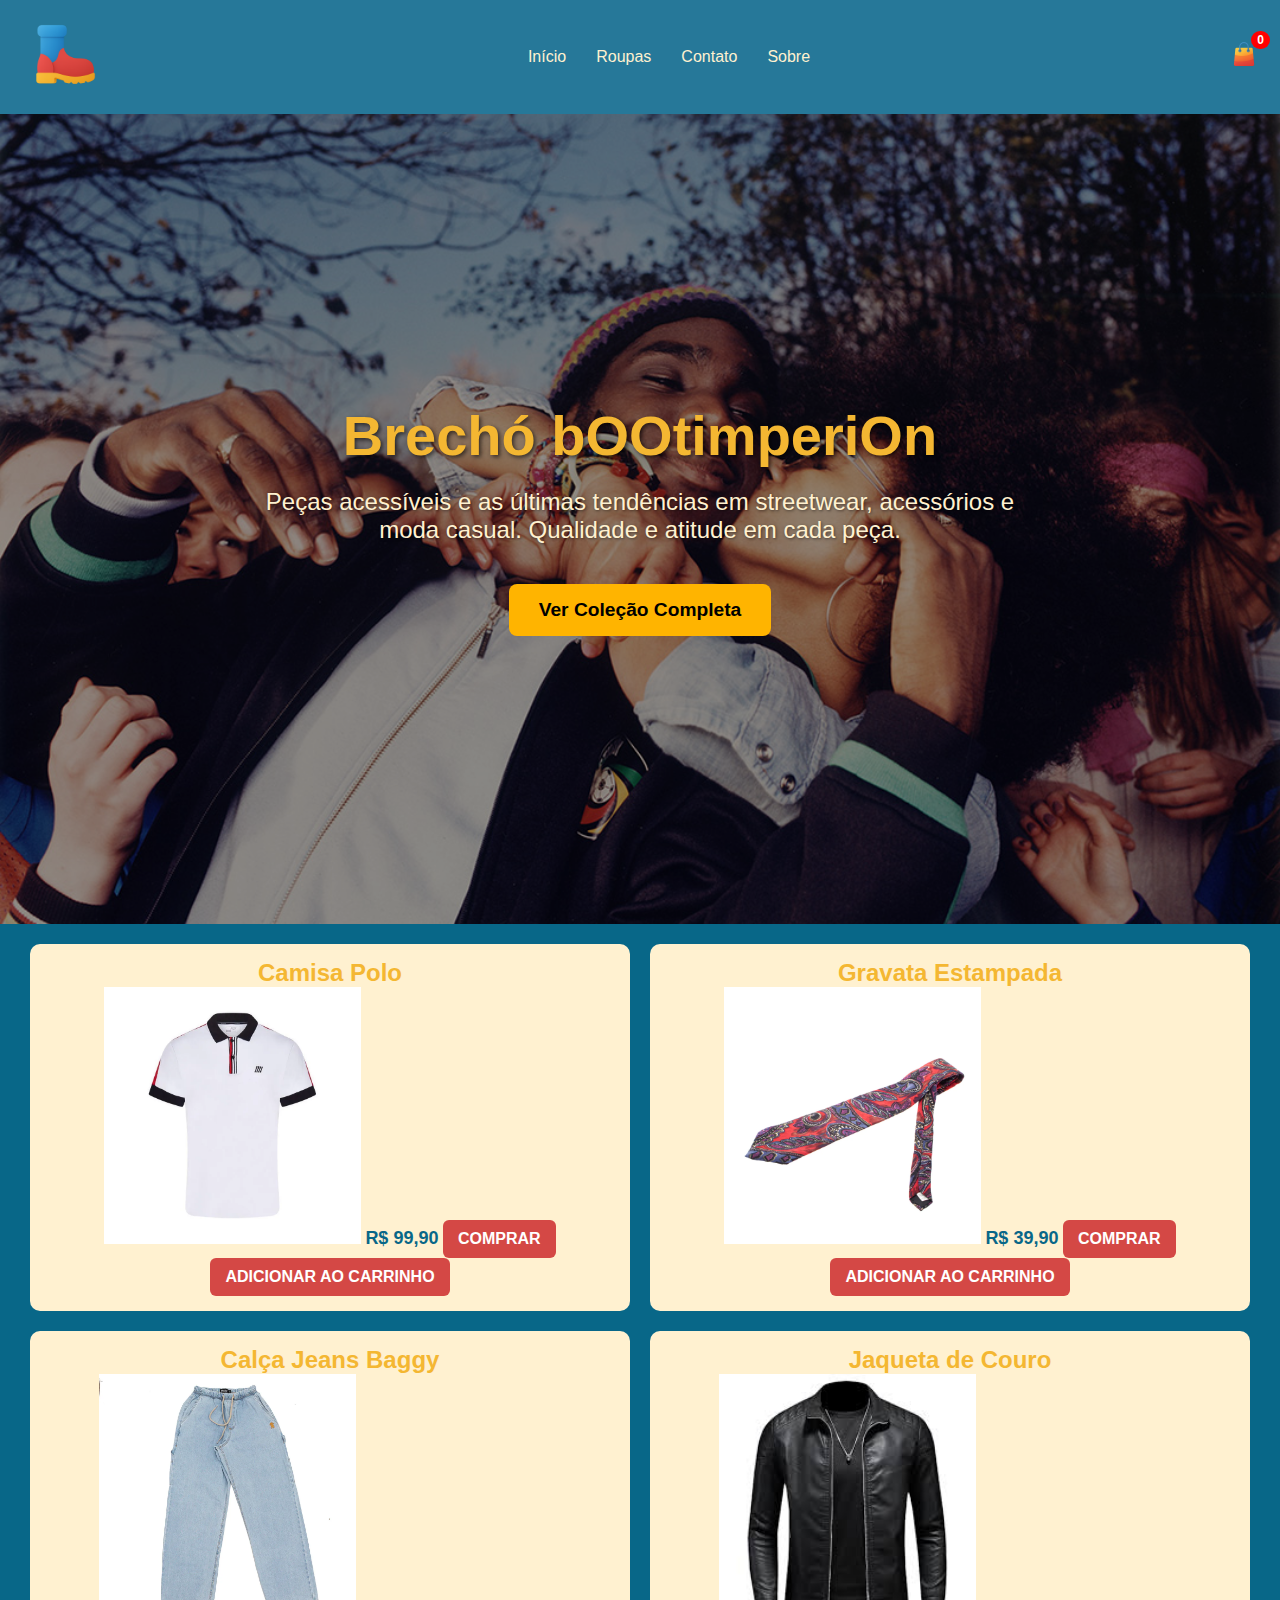
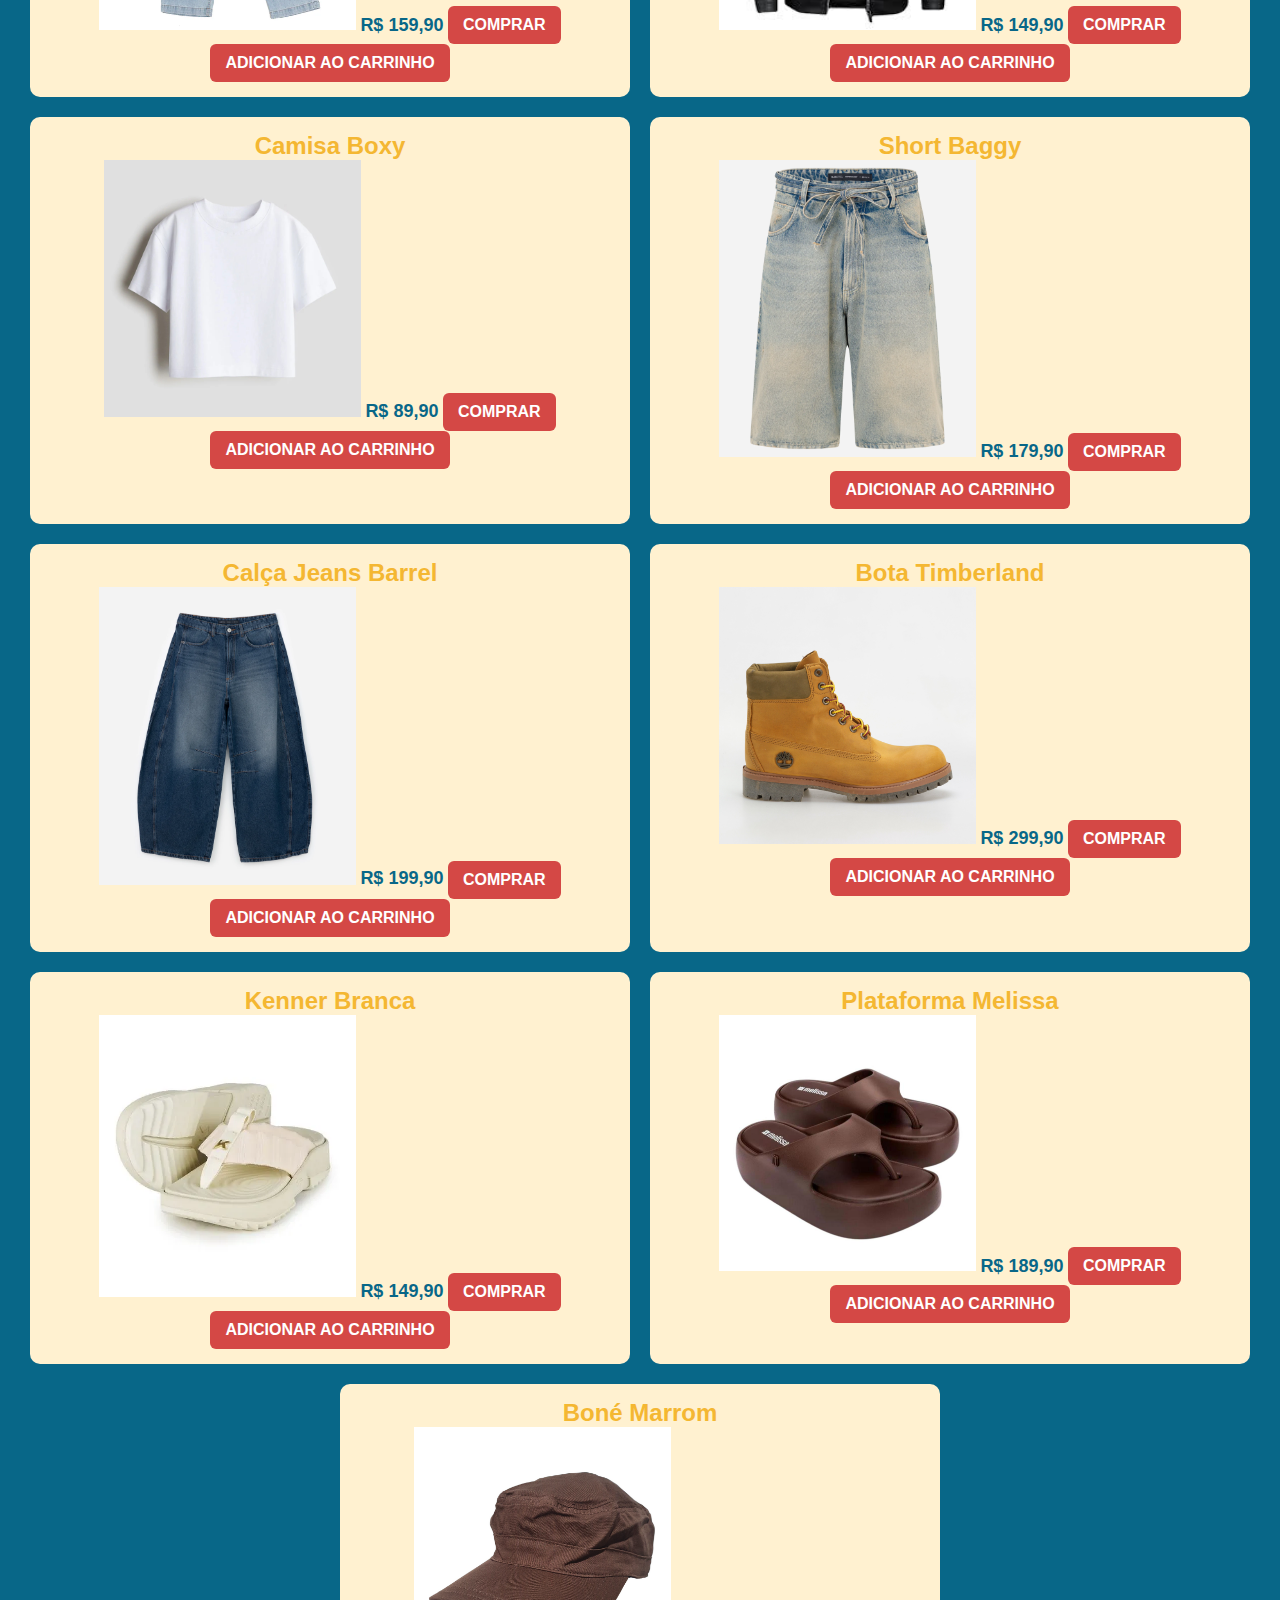
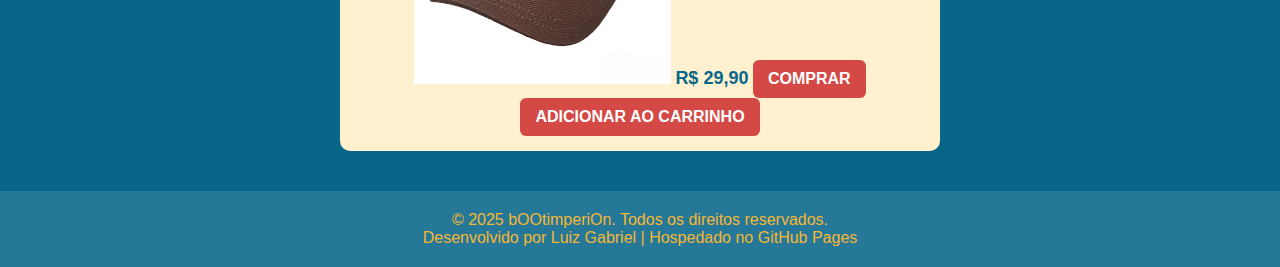
<file: index.html>
<!DOCTYPE html>
<html lang="pt-BR">

<head>
    <meta charset="UTF-8">
    <meta name="viewport" content="width=device-width, initial-scale=1.0">
    <title>bOOtimperiOn</title>
    <meta name="description"
        content="Loja online de roupas e acessórios da bOOtimperiOn. Encontre camisas, jaquetas, calças, sapatos e muito mais. Compre agora!">
    <link rel="stylesheet" href="css/style.css">
    <link rel="icon" type="image/png"
        href="assets/AIDrawing_251121_f60b7ed6-0f71-4394-b025-ef68ecdcd75b_0_MiriCanvas.png">
</head>

<body>
    <header>
        <nav>
            <div class="nav-left">
                <img src="assets/AIDrawing_251121_f60b7ed6-0f71-4394-b025-ef68ecdcd75b_0_MiriCanvas.png"
                    alt="logo bOOtimperiOn" class="logo">
            </div>
            <ul class="nav-menu">
                <li><a href="index.html">Início</a></li>
                <li>
                    <a href="index1.html">Roupas</a>
                </li>
                <li>
                    <a href="index6.html">Contato</a>
                </li>
                <li><a href="index5.html">Sobre</a></li>
            </ul>
            <div class="cart">
                <span class="cart-count">0</span>
                <img src="assets/AIDrawing_251121_237c1aef-eca6-4ce5-878d-f58659c3df0f_0_MiriCanvas.png" alt="Sacola"
                    class="cart-icon">
            </div>
        </nav>
    </header>
    <main>
        <section class="hero">
            <div class="hero-content">
                <h1>Brechó bOOtimperiOn</h1>
                <p>Peças acessíveis e as últimas tendências em streetwear, acessórios e moda casual. Qualidade e atitude em cada
                peça.</p>
                <a href="index1.html" class="btn-cta">Ver Coleção Completa</a>
            </div>
        </section>
        <section class="products">
            <div class="card">
                <h2>Camisa Polo</h2>
                <img src="assets/88549_024_60535-024_CAMISA-POLO-CLASSIC-BRANCO-MASCULINO-FIATWEAR-FIAT-60535-1.webp"
                    alt="Camisa Polo">
                <span class="preco">R$ 99,90</span>
                <button class="btn-comprar">COMPRAR</button>
                <button class="btn-carrinho">ADICIONAR AO CARRINHO</button>
            </div>
            <div class="card">
                <h2>Gravata Estampada</h2>
                <img src="assets/71859-Gravata-Oscar-de-La-Renta-Estampada-Vermelho-e-Azul-2.webp"
                    alt="Gravata Estampada">
                <span class="preco">R$ 39,90</span>
                <button class="btn-comprar">COMPRAR</button>
                <button class="btn-carrinho">ADICIONAR AO CARRINHO</button>
            </div>
            <div class="card">
                <h2>Calça Jeans Baggy</h2>
                <img src="assets/calca_grizzly_jeans_baggy_denin_azul_claro_19828_1_0bfcf4184dc6d5e5708f796b868b2f08.webp"
                    alt="Calça Jeans Baggy">
                <span class="preco">R$ 159,90</span>
                <button class="btn-comprar">COMPRAR</button>
                <button class="btn-carrinho">ADICIONAR AO CARRINHO</button>
            </div>
            <div class="card">
                <h2>Jaqueta de Couro</h2>
                <img src="assets/images.jpg" alt="Jaqueta de Couro">
                <span class="preco">R$ 149,90</span>
                <button class="btn-comprar">COMPRAR</button>
                <button class="btn-carrinho">ADICIONAR AO CARRINHO</button>
            </div>
            <div class="card">
                <h2>Camisa Boxy</h2>
                <img src="assets/1273454002-1.jpg" alt="Camisa Boxy">
                <span class="preco">R$ 89,90</span>
                <button class="btn-comprar">COMPRAR</button>
                <button class="btn-carrinho">ADICIONAR AO CARRINHO</button>
            </div>
            <div class="card">
                <h2>Short Baggy</h2>
                <img src="assets/short.webp" alt="Short Baggy">
                <span class="preco">R$ 179,90</span>
                <button class="btn-comprar">COMPRAR</button>
                <button class="btn-carrinho">ADICIONAR AO CARRINHO</button>
            </div>
            <div class="card">
                <h2>Calça Jeans Barrel</h2>
                <img src="assets/barrel.webp" alt="Calça Jeans Barrel">
                <span class="preco">R$ 199,90</span>
                <button class="btn-comprar">COMPRAR</button>
                <button class="btn-carrinho">ADICIONAR AO CARRINHO</button>
            </div>
            <div class="card">
                <h2>Bota Timberland</h2>
                <img src="assets/timberland.jpg" alt="Bota Timberland">
                <span class="preco">R$ 299,90</span>
                <button class="btn-comprar">COMPRAR</button>
                <button class="btn-carrinho">ADICIONAR AO CARRINHO</button>
            </div>
            <div class="card">
                <h2>Kenner Branca</h2>
                <img src="assets/kenner.webp" alt="Kenner Branca">
                <span class="preco">R$ 149,90</span>
                <button class="btn-comprar">COMPRAR</button>
                <button class="btn-carrinho">ADICIONAR AO CARRINHO</button>
            </div>
            <div class="card">
                <h2>Plataforma Melissa</h2>
                <img src="assets/melissa.jpg" alt="Plataforma Melissa">
                <span class="preco">R$ 189,90</span>
                <button class="btn-comprar">COMPRAR</button>
                <button class="btn-carrinho">ADICIONAR AO CARRINHO</button>
            </div>
            <div class="card">
                <h2>Boné Marrom</h2>
                <img src="assets/bone bari.png" alt="Boné Marrom">
                <span class="preco">R$ 29,90</span>
                <button class="btn-comprar">COMPRAR</button>
                <button class="btn-carrinho">ADICIONAR AO CARRINHO</button>
            </div>
        </section>
    </main>
    <footer>
        <p>&copy; 2025 bOOtimperiOn. Todos os direitos reservados.</p>
        <p>Desenvolvido por Luiz Gabriel | Hospedado no GitHub Pages</p>
    </footer>
</body>

</html>
</file>
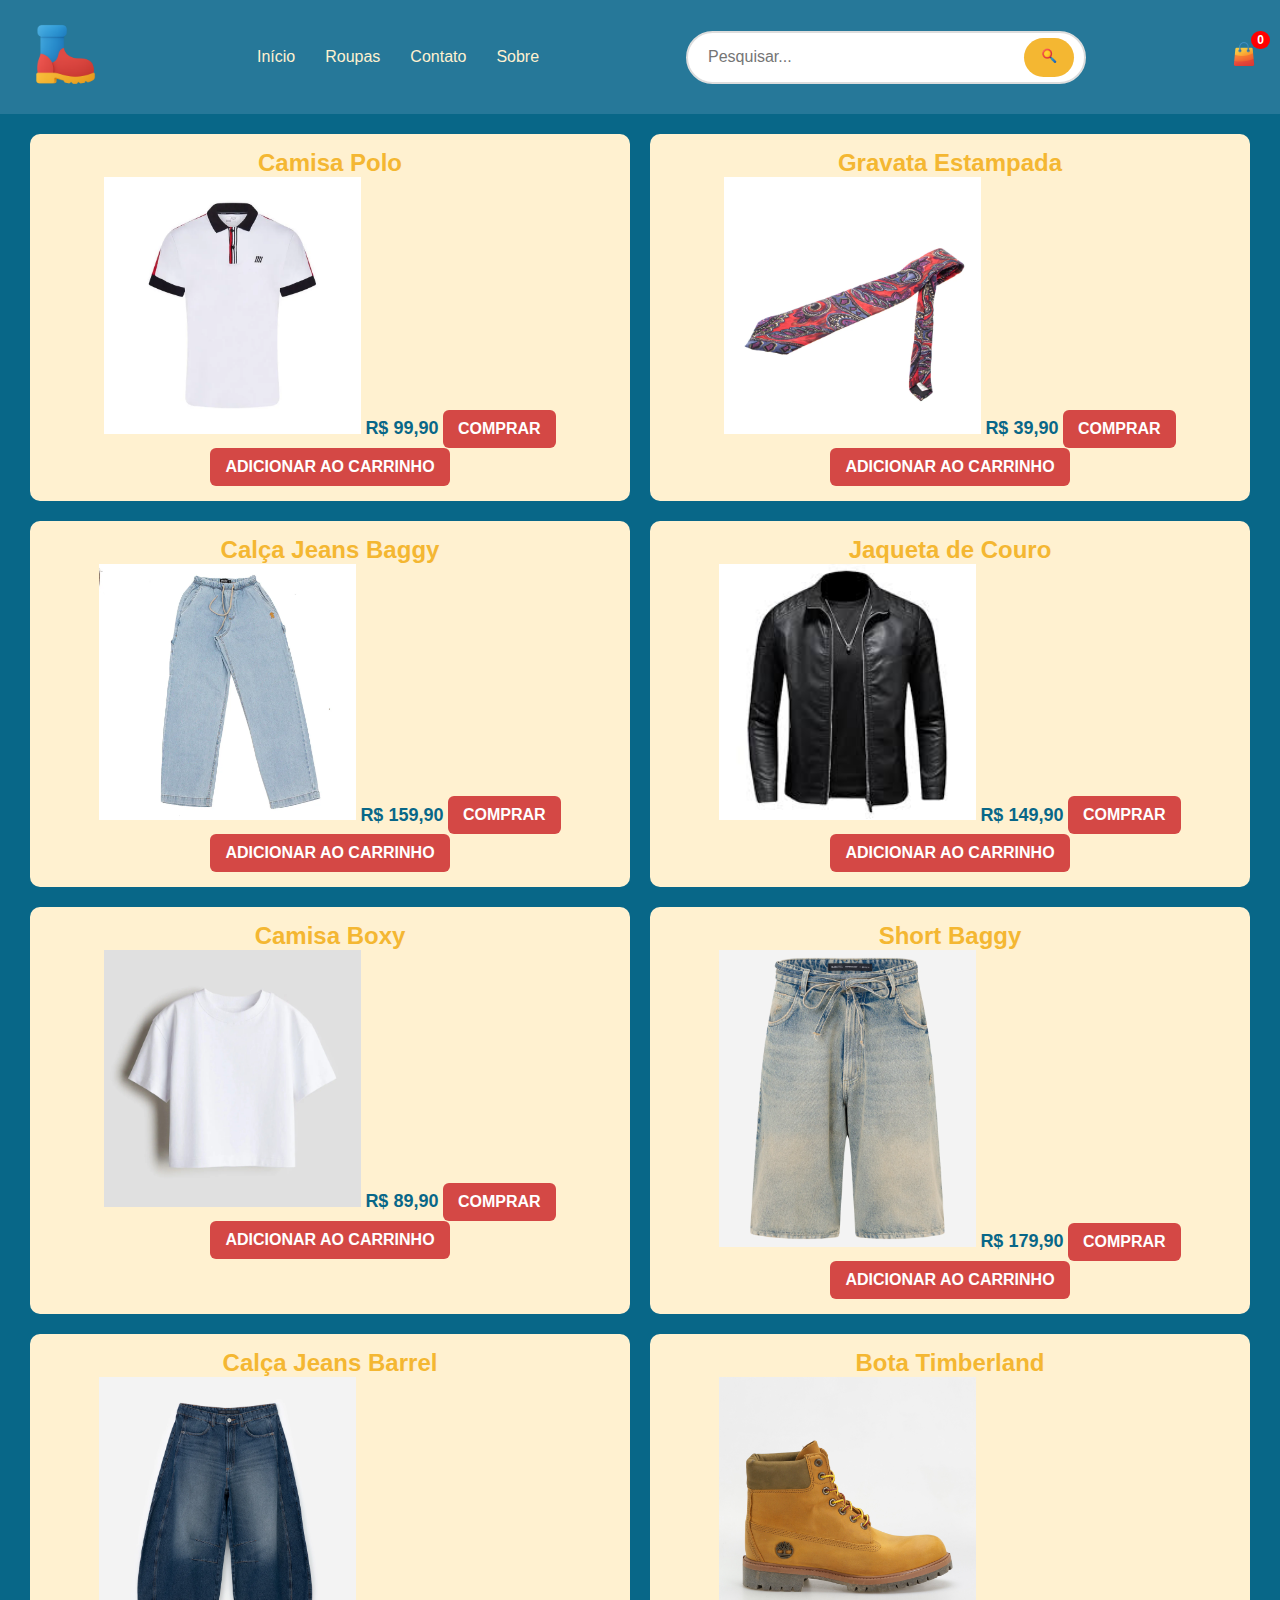
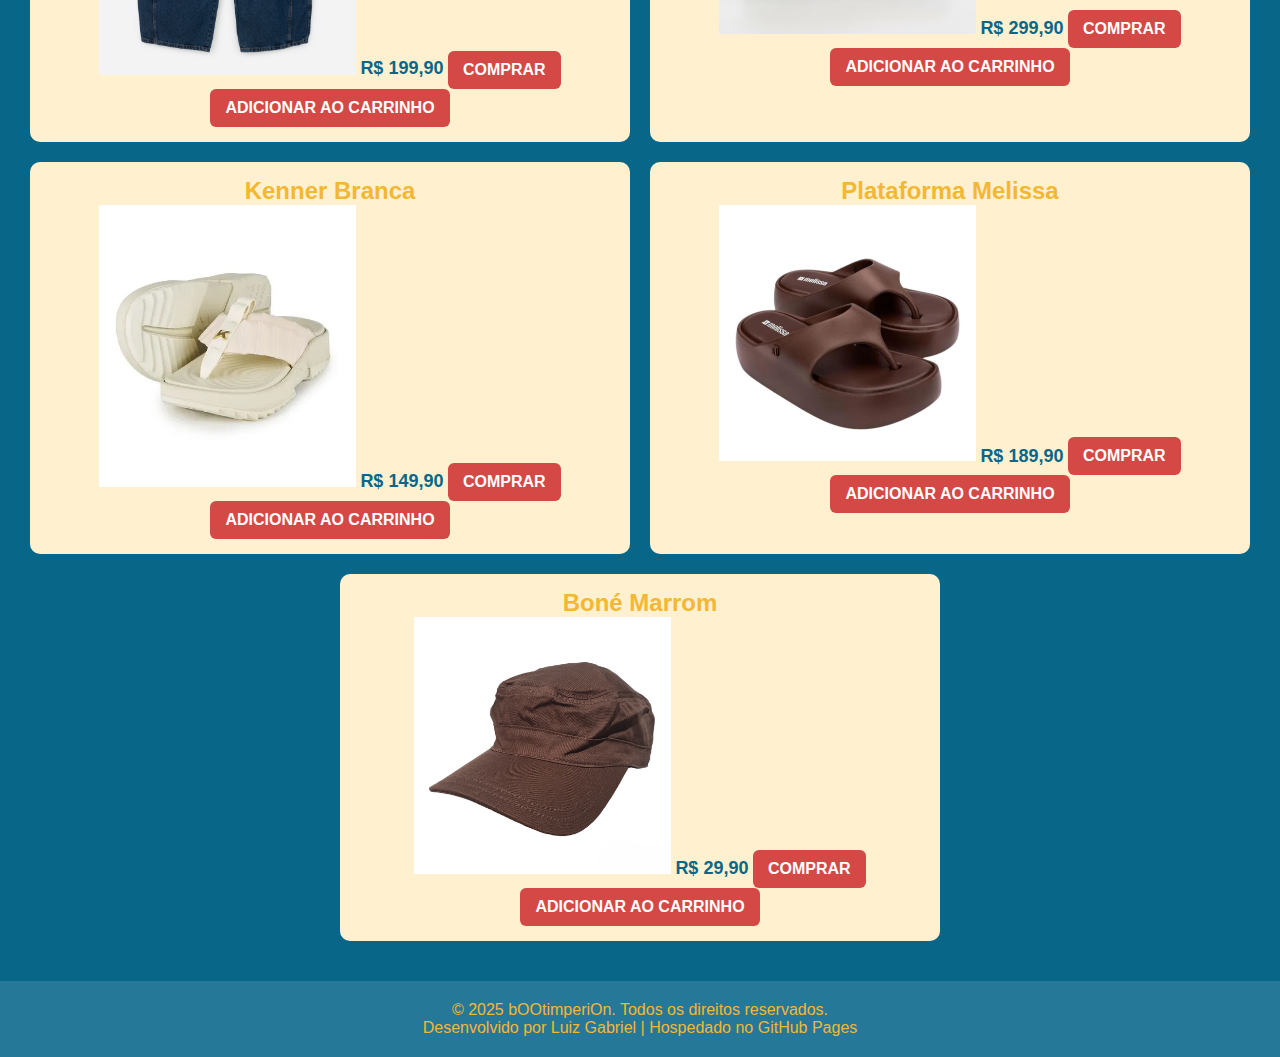
<file: index1.html>
<!DOCTYPE html>
<html lang="pt-BR">

<head>
    <meta charset="UTF-8">
    <meta name="viewport" content="width=device-width, initial-scale=1.0">
    <title>bOOtimperiOn</title>
    <meta name="description" content="Loja online de roupas e acessórios da bOOtimperiOn. Encontre camisas, jaquetas, calças, sapatos e muito mais. Compre agora!">
    <link rel="stylesheet" href="css/style.css">
    <link rel="icon" type="image/png"
        href="assets/AIDrawing_251121_f60b7ed6-0f71-4394-b025-ef68ecdcd75b_0_MiriCanvas.png">
</head>

<body>
    <header>
        <nav>
            <div class="nav-left">
                <img src="assets/AIDrawing_251121_f60b7ed6-0f71-4394-b025-ef68ecdcd75b_0_MiriCanvas.png"
                    alt="logo bOOtimperiOn" class="logo">
            </div>
            <ul class="nav-menu">
                <li><a href="index.html">Início</a></li>
                <li>
                    <a href="index1.html">Roupas</a>
                    <ul>
                        <li><a href="index2.html">Camisas e Jaquetas</a></li>
                        <li><a href="index3.html">Shorts e Calças</a></li>
                        <li><a href="index4.html">Sapatos e Acessórios</a></li>
                        <li><a href="index1.html">Tudo</a></li>
                    </ul>
                </li>
                <li>
                    <a href="index6.html">Contato</a>
                    <ul>
                        <li><a href="index6.html">Entre em Contato</a></li>
                        <li><a href="https://instagram.com/bootimperion" target="_blank">Instagram</a></li>
                        <li><a href="https://facebook.com/bootimperion" target="_blank">Facebook</a></li>
                    </ul>
                </li>
                <li><a href="index5.html">Sobre</a></li>
            </ul>
            <div class="search-container">
                <input type="text" placeholder="Pesquisar..." class="search-input">
                <button class="search-btn">
                    <img src="assets/AIDrawing_251121_cf041906-1c28-477f-b27d-4e563275181c_0_MiriCanvas.png"
                        alt="Buscar">
                </button>
            </div>
            <div class="cart">
                <span class="cart-count">0</span>
                <img src="assets/AIDrawing_251121_237c1aef-eca6-4ce5-878d-f58659c3df0f_0_MiriCanvas.png" alt="Sacola"
                    class="cart-icon">
            </div>
        </nav>
    </header>
    <main>
        <section class="products">
            <div class="card">
                <h2>Camisa Polo</h2>
                <img src="assets/88549_024_60535-024_CAMISA-POLO-CLASSIC-BRANCO-MASCULINO-FIATWEAR-FIAT-60535-1.webp"
                    alt="Camisa Polo">
                <span class="preco">R$ 99,90</span>
                <button class="btn-comprar">COMPRAR</button>
                <button class="btn-carrinho">ADICIONAR AO CARRINHO</button>
            </div>
            <div class="card">
                <h2>Gravata Estampada</h2>
                <img src="assets/71859-Gravata-Oscar-de-La-Renta-Estampada-Vermelho-e-Azul-2.webp"
                    alt="Gravata Estampada">
                <span class="preco">R$ 39,90</span>
                <button class="btn-comprar">COMPRAR</button>
                <button class="btn-carrinho">ADICIONAR AO CARRINHO</button>
            </div>
            <div class="card">
                <h2>Calça Jeans Baggy</h2>
                <img src="assets/calca_grizzly_jeans_baggy_denin_azul_claro_19828_1_0bfcf4184dc6d5e5708f796b868b2f08.webp"
                    alt="Calça Jeans Baggy">
                <span class="preco">R$ 159,90</span>
                <button class="btn-comprar">COMPRAR</button>
                <button class="btn-carrinho">ADICIONAR AO CARRINHO</button>
            </div>
            <div class="card">
                <h2>Jaqueta de Couro</h2>
                <img src="assets/images.jpg" alt="Jaqueta de Couro">
                <span class="preco">R$ 149,90</span>
                <button class="btn-comprar">COMPRAR</button>
                <button class="btn-carrinho">ADICIONAR AO CARRINHO</button>
            </div>
            <div class="card">
                <h2>Camisa Boxy</h2>
                <img src="assets/1273454002-1.jpg" alt="Camisa Boxy">
                <span class="preco">R$ 89,90</span>
                <button class="btn-comprar">COMPRAR</button>
                <button class="btn-carrinho">ADICIONAR AO CARRINHO</button>
            </div>
            <div class="card">
                <h2>Short Baggy</h2>
                <img src="assets/short.webp" alt="Short Baggy">
                <span class="preco">R$ 179,90</span>
                <button class="btn-comprar">COMPRAR</button>
                <button class="btn-carrinho">ADICIONAR AO CARRINHO</button>
            </div>
            <div class="card">
                <h2>Calça Jeans Barrel</h2>
                <img src="assets/barrel.webp" alt="Calça Jeans Barrel">
                <span class="preco">R$ 199,90</span>
                <button class="btn-comprar">COMPRAR</button>
                <button class="btn-carrinho">ADICIONAR AO CARRINHO</button>
            </div>
            <div class="card">
                <h2>Bota Timberland</h2>
                <img src="assets/timberland.jpg" alt="Bota Timberland">
                <span class="preco">R$ 299,90</span>
                <button class="btn-comprar">COMPRAR</button>
                <button class="btn-carrinho">ADICIONAR AO CARRINHO</button>
            </div>
            <div class="card">
                <h2>Kenner Branca</h2>
                <img src="assets/kenner.webp" alt="Kenner Branca">
                <span class="preco">R$ 149,90</span>
                <button class="btn-comprar">COMPRAR</button>
                <button class="btn-carrinho">ADICIONAR AO CARRINHO</button>
            </div>
            <div class="card">
                <h2>Plataforma Melissa</h2>
                <img src="assets/melissa.jpg" alt="Plataforma Melissa">
                <span class="preco">R$ 189,90</span>
                <button class="btn-comprar">COMPRAR</button>
                <button class="btn-carrinho">ADICIONAR AO CARRINHO</button>
            </div>
            <div class="card">
                <h2>Boné Marrom</h2>
                <img src="assets/bone bari.png" alt="Boné Marrom">
                <span class="preco">R$ 29,90</span>
                <button class="btn-comprar">COMPRAR</button>
                <button class="btn-carrinho">ADICIONAR AO CARRINHO</button>
            </div>
        </section>
    </main>
    <footer>
        <p>&copy; 2025 bOOtimperiOn. Todos os direitos reservados.</p>
        <p>Desenvolvido por Luiz Gabriel | Hospedado no GitHub Pages</p>
    </footer>
</body>

</html>
</file>
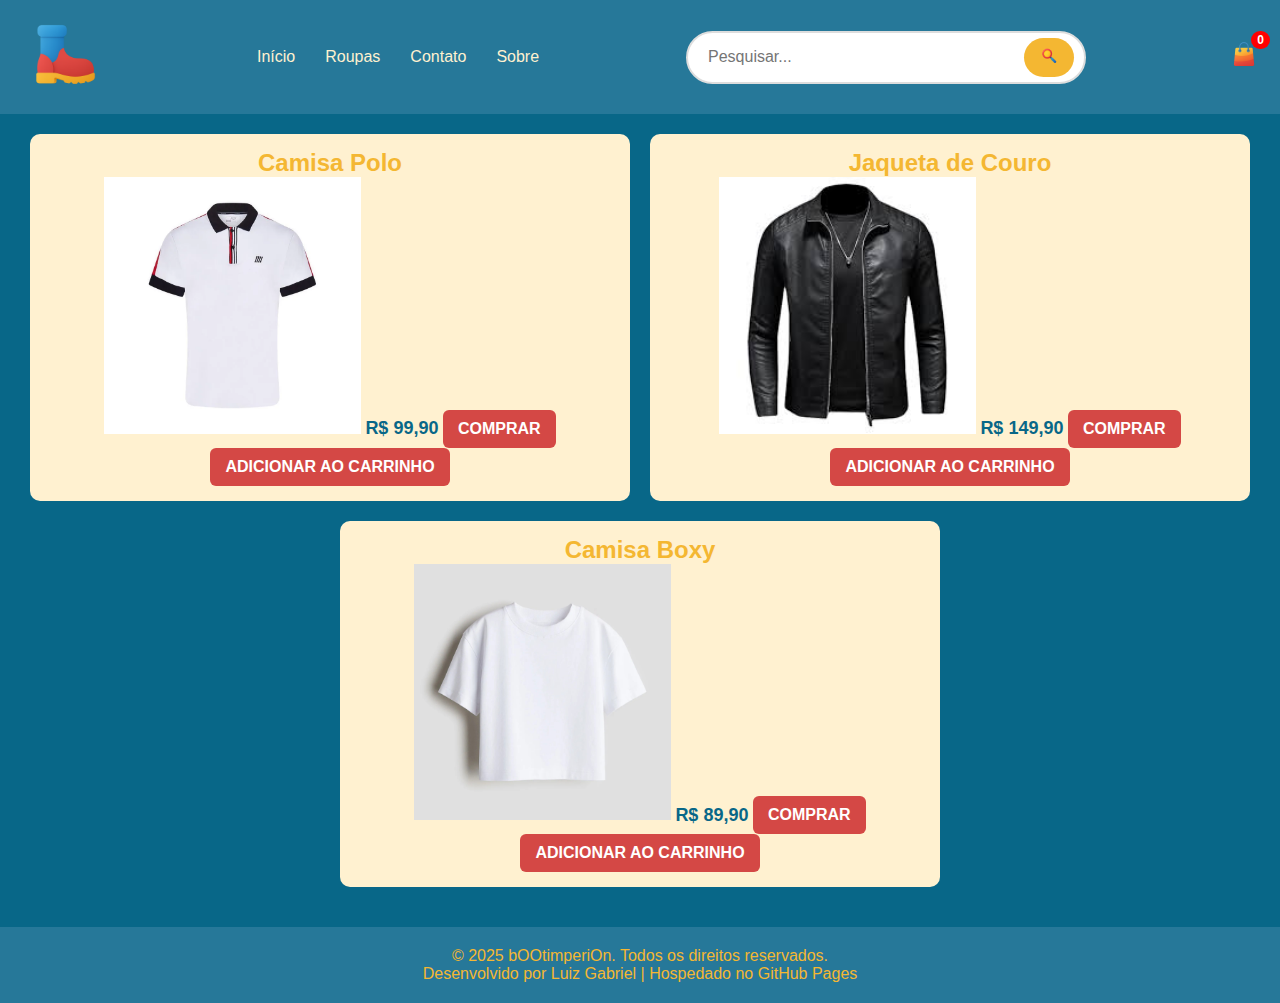
<file: index2.html>
<!DOCTYPE html>
<html lang="pt-BR">

<head>
    <meta charset="UTF-8">
    <meta name="viewport" content="width=device-width, initial-scale=1.0">
    <title>bOOtimperiOn</title>
    <link rel="stylesheet" href="css/style.css">
    <link rel="icon" type="image/png"
        href="assets/AIDrawing_251121_f60b7ed6-0f71-4394-b025-ef68ecdcd75b_0_MiriCanvas.png">
</head>

<body>
    <header>
        <nav>
            <div class="nav-left">
                <img src="assets/AIDrawing_251121_f60b7ed6-0f71-4394-b025-ef68ecdcd75b_0_MiriCanvas.png"
                    alt="logo bOOtimperiOn" class="logo">
            </div>
            <ul class="nav-menu">
                <li><a href="index.html">Início</a></li>
                <li>
                    <a href="index1.html">Roupas</a>
                    <ul>
                        <li><a href="index2.html">Camisas e Jaquetas</a></li>
                        <li><a href="index3.html">Shorts e Calças</a></li>
                        <li><a href="index4.html">Sapatos e Acessórios</a></li>
                        <li><a href="index1.html">Tudo</a></li>
                    </ul>
                </li>
                <li>
                    <a href="index6.html">Contato</a>
                    <ul>
                        <li><a href="index6.html">Entre em Contato</a></li>
                        <li><a href="https://instagram.com/bootimperion" target="_blank">Instagram</a></li>
                        <li><a href="https://facebook.com/bootimperion" target="_blank">Facebook</a></li>
                    </ul>
                </li>
                <li><a href="index5.html">Sobre</a></li>
            </ul>
            <div class="search-container">
                <input type="text" placeholder="Pesquisar..." class="search-input">
                <button class="search-btn">
                    <img src="assets/AIDrawing_251121_cf041906-1c28-477f-b27d-4e563275181c_0_MiriCanvas.png"
                        alt="Buscar">
                </button>
            </div>
            <div class="cart">
                <span class="cart-count">0</span>
                <img src="assets/AIDrawing_251121_237c1aef-eca6-4ce5-878d-f58659c3df0f_0_MiriCanvas.png" alt="Sacola"
                    class="cart-icon">
            </div>
        </nav>
    </header>
    <main>
        <section class="products">
            <div class="card">
                <h2>Camisa Polo</h2>
                <img src="assets/88549_024_60535-024_CAMISA-POLO-CLASSIC-BRANCO-MASCULINO-FIATWEAR-FIAT-60535-1.webp"
                    alt="Camisa Polo">
                <span class="preco">R$ 99,90</span>
                <button class="btn-comprar">COMPRAR</button>
                <button class="btn-carrinho">ADICIONAR AO CARRINHO</button>
            </div>
            <div class="card">
                <h2>Jaqueta de Couro</h2>
                <img src="assets/images.jpg" alt="Jaqueta de Couro">
                <span class="preco">R$ 149,90</span>
                <button class="btn-comprar">COMPRAR</button>
                <button class="btn-carrinho">ADICIONAR AO CARRINHO</button>
            </div>
            <div class="card">
                <h2>Camisa Boxy</h2>
                <img src="assets/1273454002-1.jpg" alt="Camisa Boxy">
                <span class="preco">R$ 89,90</span>
                <button class="btn-comprar">COMPRAR</button>
                <button class="btn-carrinho">ADICIONAR AO CARRINHO</button>
            </div>
        </section>
    </main>
    <footer>
        <p>&copy; 2025 bOOtimperiOn. Todos os direitos reservados.</p>
        <p>Desenvolvido por Luiz Gabriel | Hospedado no GitHub Pages</p>
    </footer>
</body>

</html>
</file>
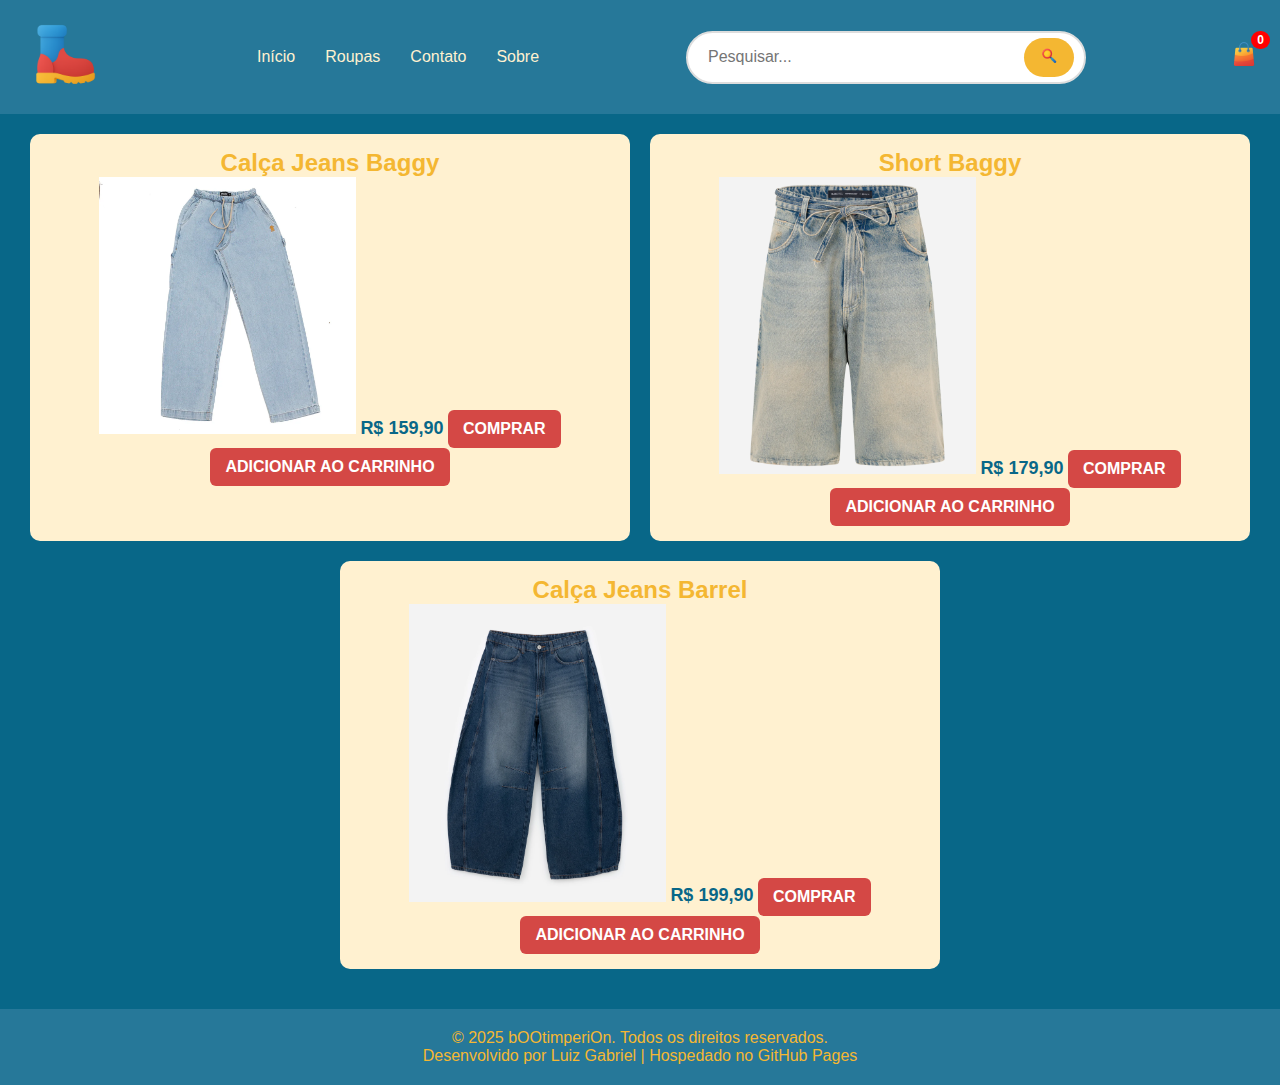
<file: index3.html>
<!DOCTYPE html>
<html lang="pt-BR">

<head>
    <meta charset="UTF-8">
    <meta name="viewport" content="width=device-width, initial-scale=1.0">
    <title>bOOtimperiOn</title>
    <link rel="stylesheet" href="css/style.css">
    <link rel="icon" type="image/png"
        href="assets/AIDrawing_251121_f60b7ed6-0f71-4394-b025-ef68ecdcd75b_0_MiriCanvas.png">
</head>

<body>
    <header>
        <nav>
            <div class="nav-left">
                <img src="assets/AIDrawing_251121_f60b7ed6-0f71-4394-b025-ef68ecdcd75b_0_MiriCanvas.png"
                    alt="logo bOOtimperiOn" class="logo">
            </div>
            <ul class="nav-menu">
                <li><a href="index.html">Início</a></li>
                <li>
                    <a href="index1.html">Roupas</a>
                    <ul>
                        <li><a href="index2.html">Camisas e Jaquetas</a></li>
                        <li><a href="index3.html">Shorts e Calças</a></li>
                        <li><a href="index4.html">Sapatos e Acessórios</a></li>
                        <li><a href="index1.html">Tudo</a></li>
                    </ul>
                </li>
                <li>
                    <a href="index6.html">Contato</a>
                    <ul>
                        <li><a href="index6.html">Entre em Contato</a></li>
                        <li><a href="https://instagram.com/bootimperion" target="_blank">Instagram</a></li>
                        <li><a href="https://facebook.com/bootimperion" target="_blank">Facebook</a></li>
                    </ul>
                </li>
                <li><a href="index5.html">Sobre</a></li>
            </ul>
            <div class="search-container">
                <input type="text" placeholder="Pesquisar..." class="search-input">
                <button class="search-btn">
                    <img src="assets/AIDrawing_251121_cf041906-1c28-477f-b27d-4e563275181c_0_MiriCanvas.png"
                        alt="Buscar">
                </button>
            </div>
            <div class="cart">
                <span class="cart-count">0</span>
                <img src="assets/AIDrawing_251121_237c1aef-eca6-4ce5-878d-f58659c3df0f_0_MiriCanvas.png" alt="Sacola"
                    class="cart-icon">
            </div>
        </nav>
    </header>
    <main>
        <section class="products">
            <div class="card">
                <h2>Calça Jeans Baggy</h2>
                <img src="assets/calca_grizzly_jeans_baggy_denin_azul_claro_19828_1_0bfcf4184dc6d5e5708f796b868b2f08.webp"
                    alt="Calça Jeans Baggy">
                <span class="preco">R$ 159,90</span>
                <button class="btn-comprar">COMPRAR</button>
                <button class="btn-carrinho">ADICIONAR AO CARRINHO</button>
            </div>
            <div class="card">
                <h2>Short Baggy</h2>
                <img src="assets/short.webp" alt="Short Baggy">
                <span class="preco">R$ 179,90</span>
                <button class="btn-comprar">COMPRAR</button>
                <button class="btn-carrinho">ADICIONAR AO CARRINHO</button>
            </div>
            <div class="card">
                <h2>Calça Jeans Barrel</h2>
                <img src="assets/barrel.webp" alt="Calça Jeans Barrel">
                <span class="preco">R$ 199,90</span>
                <button class="btn-comprar">COMPRAR</button>
                <button class="btn-carrinho">ADICIONAR AO CARRINHO</button>
            </div>
        </section>
    </main>
    <footer>
        <p>&copy; 2025 bOOtimperiOn. Todos os direitos reservados.</p>
        <p>Desenvolvido por Luiz Gabriel | Hospedado no GitHub Pages</p>
    </footer>
</body>

</html>
</file>
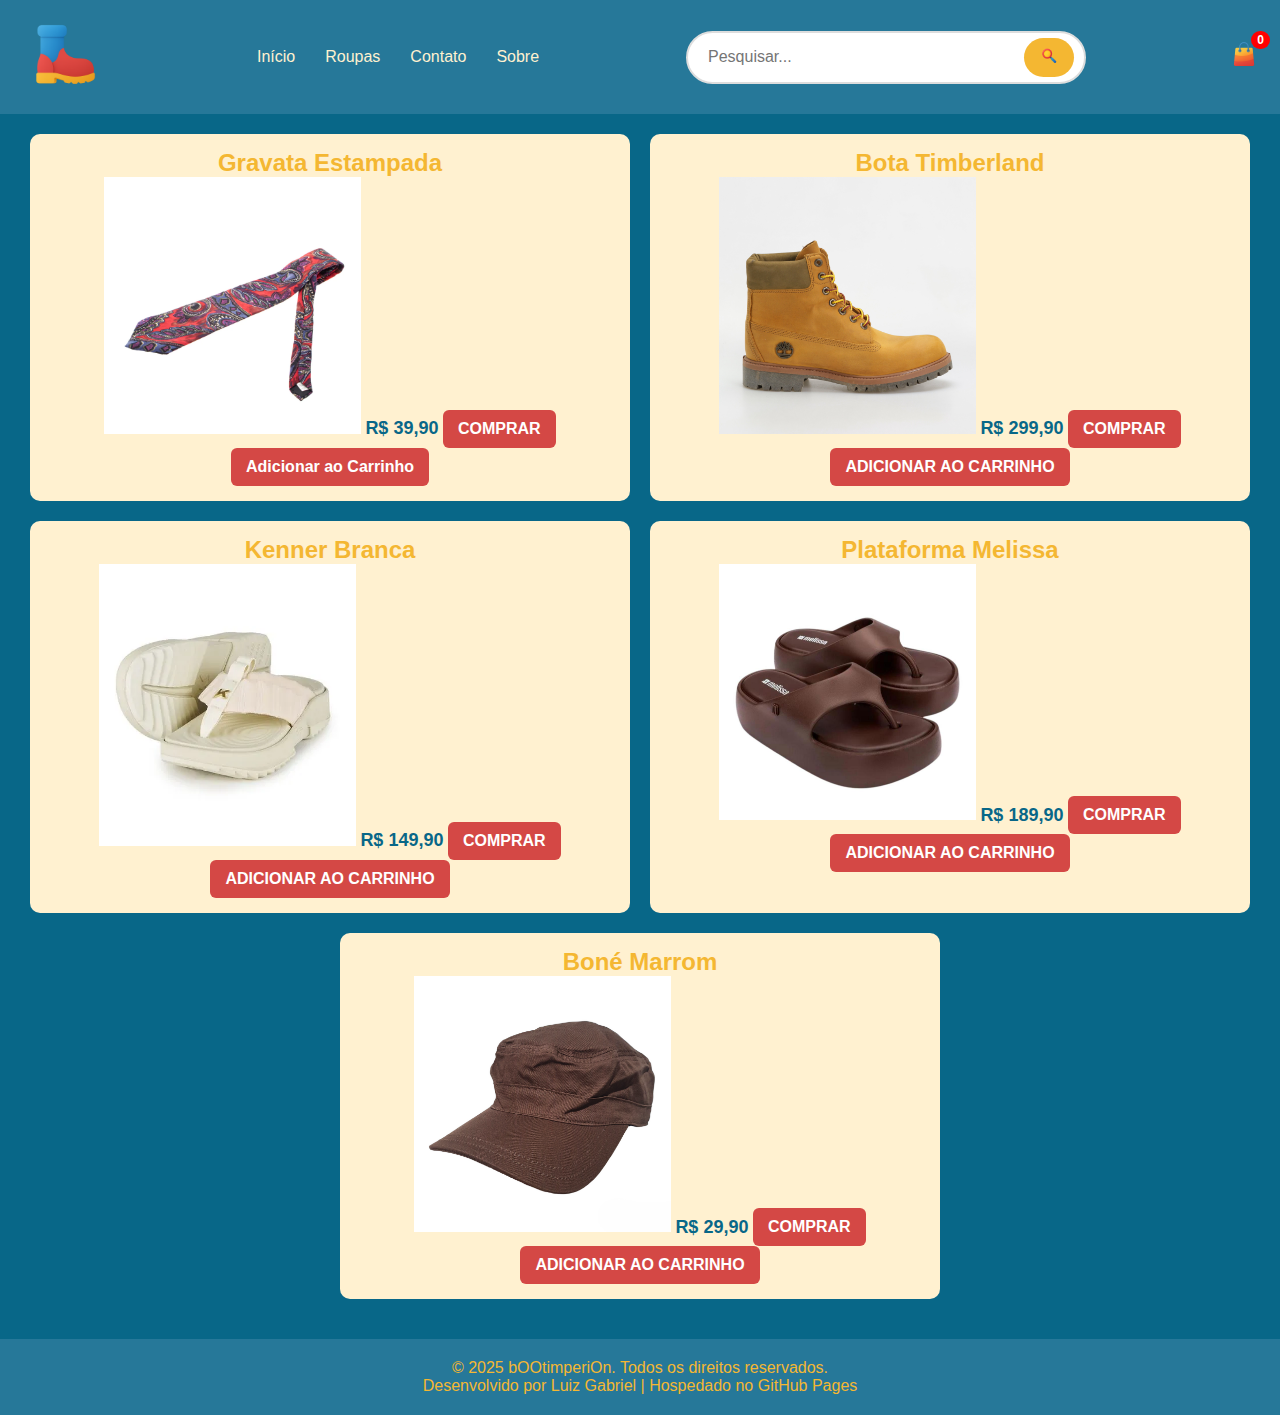
<file: index4.html>
<!DOCTYPE html>
<html lang="pt-BR">

<head>
    <meta charset="UTF-8">
    <meta name="viewport" content="width=device-width, initial-scale=1.0">
    <title>bOOtimperiOn</title>
    <link rel="stylesheet" href="css/style.css">
    <link rel="icon" type="image/png"
        href="assets/AIDrawing_251121_f60b7ed6-0f71-4394-b025-ef68ecdcd75b_0_MiriCanvas.png">
</head>

<body>
    <header>
        <nav>
            <div class="nav-left">
                <img src="assets/AIDrawing_251121_f60b7ed6-0f71-4394-b025-ef68ecdcd75b_0_MiriCanvas.png"
                    alt="logo bOOtimperiOn" class="logo">
            </div>
            <ul class="nav-menu">
                <li><a href="index.html">Início</a></li>
                <li>
                    <a href="index1.html">Roupas</a>
                    <ul>
                        <li><a href="index2.html">Camisas e Jaquetas</a></li>
                        <li><a href="index3.html">Shorts e Calças</a></li>
                        <li><a href="index4.html">Sapatos e Acessórios</a></li>
                        <li><a href="index1.html">Tudo</a></li>
                    </ul>
                </li>
                <li>
                    <a href="index6.html">Contato</a>
                    <ul>
                        <li><a href="index6.html">Entre em Contato</a></li>
                        <li><a href="https://instagram.com/bootimperion" target="_blank">Instagram</a></li>
                        <li><a href="https://facebook.com/bootimperion" target="_blank">Facebook</a></li>
                    </ul>
                </li>
                <li><a href="index5.html">Sobre</a></li>
            </ul>
            <div class="search-container">
                <input type="text" placeholder="Pesquisar..." class="search-input">
                <button class="search-btn">
                    <img src="assets/AIDrawing_251121_cf041906-1c28-477f-b27d-4e563275181c_0_MiriCanvas.png"
                        alt="Buscar">
                </button>
            </div>
            <div class="cart">
                <span class="cart-count">0</span>
                <img src="assets/AIDrawing_251121_237c1aef-eca6-4ce5-878d-f58659c3df0f_0_MiriCanvas.png" alt="Sacola"
                    class="cart-icon">
            </div>
        </nav>
    </header>
    <main>
        <section class="products">
            <div class="card">
                <h2>Gravata Estampada</h2>
                <img src="assets/71859-Gravata-Oscar-de-La-Renta-Estampada-Vermelho-e-Azul-2.webp"
                    alt="Gravata Estampada">
                <span class="preco">R$ 39,90</span>
                <button class="btn-comprar">COMPRAR</button>
                <button class="btn-carrinho">Adicionar ao Carrinho</button>
            </div>
            <div class="card">
                <h2>Bota Timberland</h2>
                <img src="assets/timberland.jpg" alt="Bota Timberland">
                <span class="preco">R$ 299,90</span>
                <button class="btn-comprar">COMPRAR</button>
                <button class="btn-carrinho">ADICIONAR AO CARRINHO</button>
            </div>
            <div class="card">
                <h2>Kenner Branca</h2>
                <img src="assets/kenner.webp" alt="Kenner Branca">
                <span class="preco">R$ 149,90</span>
                <button class="btn-comprar">COMPRAR</button>
                <button class="btn-carrinho">ADICIONAR AO CARRINHO</button>
            </div>
            <div class="card">
                <h2>Plataforma Melissa</h2>
                <img src="assets/melissa.jpg" alt="Plataforma Melissa">
                <span class="preco">R$ 189,90</span>
                <button class="btn-comprar">COMPRAR</button>
                <button class="btn-carrinho">ADICIONAR AO CARRINHO</button>
            </div>
            <div class="card">
                <h2>Boné Marrom</h2>
                <img src="assets/bone bari.png" alt="Boné Marrom">
                <span class="preco">R$ 29,90</span>
                <button class="btn-comprar">COMPRAR</button>
                <button class="btn-carrinho">ADICIONAR AO CARRINHO</button>
            </div>
        </section>
    </main>
    <footer>
        <p>&copy; 2025 bOOtimperiOn. Todos os direitos reservados.</p>
        <p>Desenvolvido por Luiz Gabriel | Hospedado no GitHub Pages</p>
    </footer>
</body>

</html>
</file>
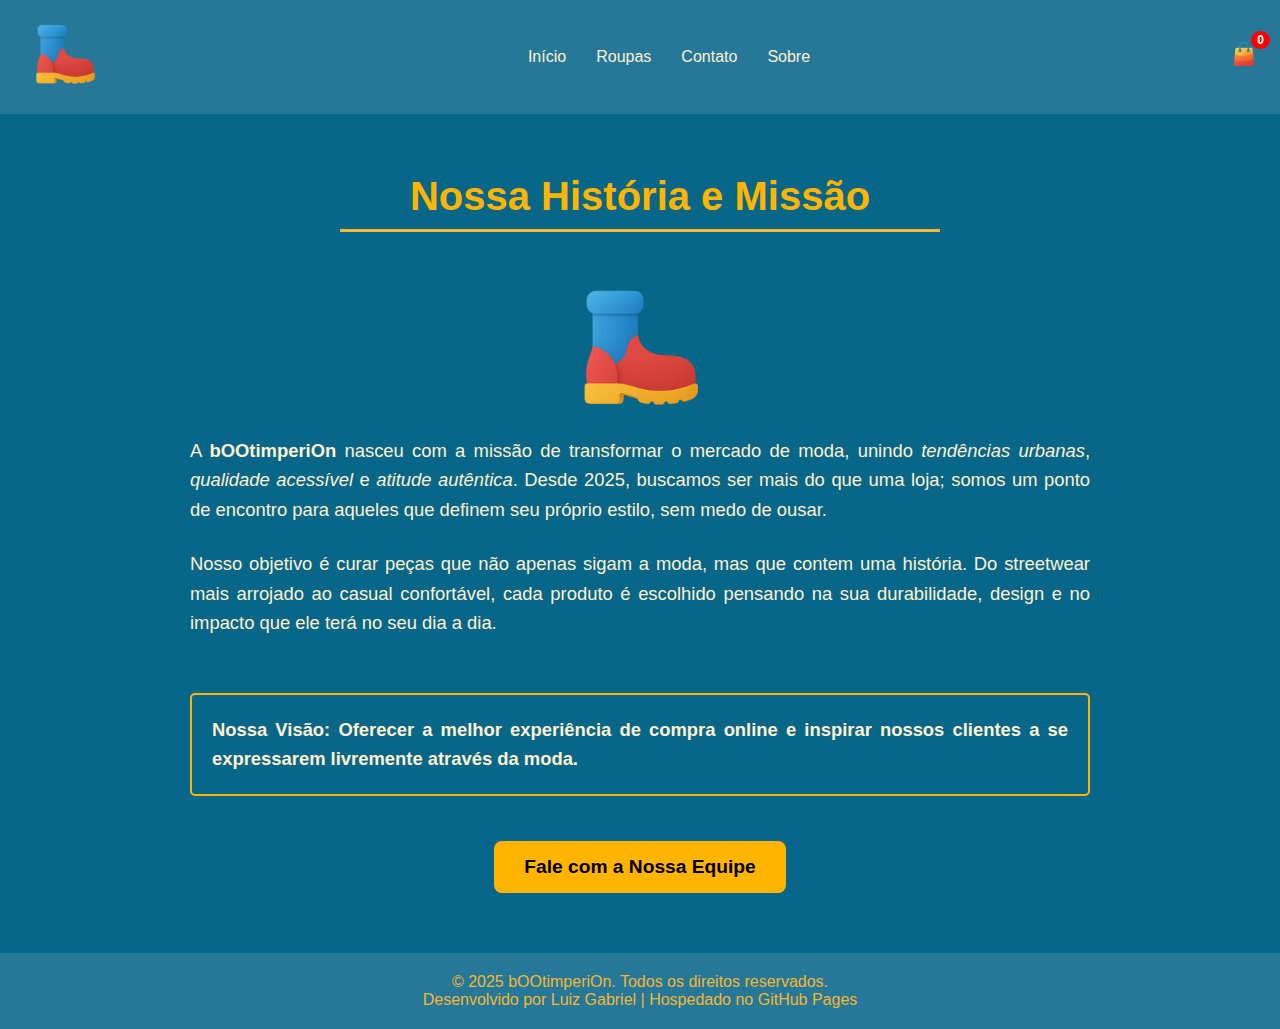
<file: index5.html>
<!DOCTYPE html>
<html lang="pt-BR">

<head>
    <meta charset="UTF-8">
    <meta name="viewport" content="width=device-width, initial-scale=1.0">
    <title>bOOtimperiOn</title>
    <link rel="stylesheet" href="css/style.css">
    <link rel="icon" type="image/png"
        href="assets/AIDrawing_251121_f60b7ed6-0f71-4394-b025-ef68ecdcd75b_0_MiriCanvas.png">
</head>

<body>
    <header>
        <nav>
            <div class="nav-left">
                <img src="assets/AIDrawing_251121_f60b7ed6-0f71-4394-b025-ef68ecdcd75b_0_MiriCanvas.png"
                    alt="logo bOOtimperiOn" class="logo">
            </div>
            <ul class="nav-menu">
                <li><a href="index.html">Início</a></li>
                <li>
                    <a href="index1.html">Roupas</a>
                    <ul>
                        <li><a href="index2.html">Camisas e Jaquetas</a></li>
                        <li><a href="index3.html">Shorts e Calças</a></li>
                        <li><a href="index4.html">Sapatos e Acessórios</a></li>
                        <li><a href="index1.html">Tudo</a></li>
                    </ul>
                </li>
                <li>
                    <a href="index6.html">Contato</a>
                    <ul>
                        <li><a href="index6.html">Entre em Contato</a></li>
                        <li><a href="https://instagram.com/bootimperion" target="_blank">Instagram</a></li>
                        <li><a href="https://facebook.com/bootimperion" target="_blank">Facebook</a></li>
                    </ul>
                </li>
                <li><a href="index5.html">Sobre</a></li>
            </ul>
            <div class="cart">
                <span class="cart-count">0</span>
                <img src="assets/AIDrawing_251121_237c1aef-eca6-4ce5-878d-f58659c3df0f_0_MiriCanvas.png" alt="Sacola"
                    class="cart-icon">
            </div>
        </nav>
    </header>
    <main>
        <section class="about-section">
            <div class="about-content">
                <h2>Nossa História e Missão</h2>

                <img src="assets/AIDrawing_251121_f60b7ed6-0f71-4394-b025-ef68ecdcd75b_0_MiriCanvas.png" alt="bOOtimperiOn" width="15%">

                <p>
                    A <b>bOOtimperiOn</b> nasceu com a missão de transformar o mercado de moda, unindo <em>tendências urbanas</em>, <em>qualidade acessível</em> e <em>atitude autêntica</em>. Desde 2025, buscamos ser mais do que uma loja; somos um ponto de encontro para aqueles que definem seu próprio estilo, sem medo de ousar.
                </p>

                <p>
                    Nosso objetivo é curar peças que não apenas sigam a moda, mas que contem uma história. Do streetwear mais arrojado ao casual confortável, cada produto é escolhido pensando na sua durabilidade, design e no impacto que ele terá no seu dia a dia.
                </p>

                <p class="mission-statement">
                    <b>Nossa Visão:</b> Oferecer a melhor experiência de compra online e inspirar nossos clientes a se expressarem livremente através da moda.
                </p>

                <a href="index6.html" class="btn-cta">Fale com a Nossa Equipe</a>
            </div>
        </section>
        
    </main>
    <footer>
        <p>&copy; 2025 bOOtimperiOn. Todos os direitos reservados.</p>
        <p>Desenvolvido por Luiz Gabriel | Hospedado no GitHub Pages</p>
    </footer>
</body>
</file>
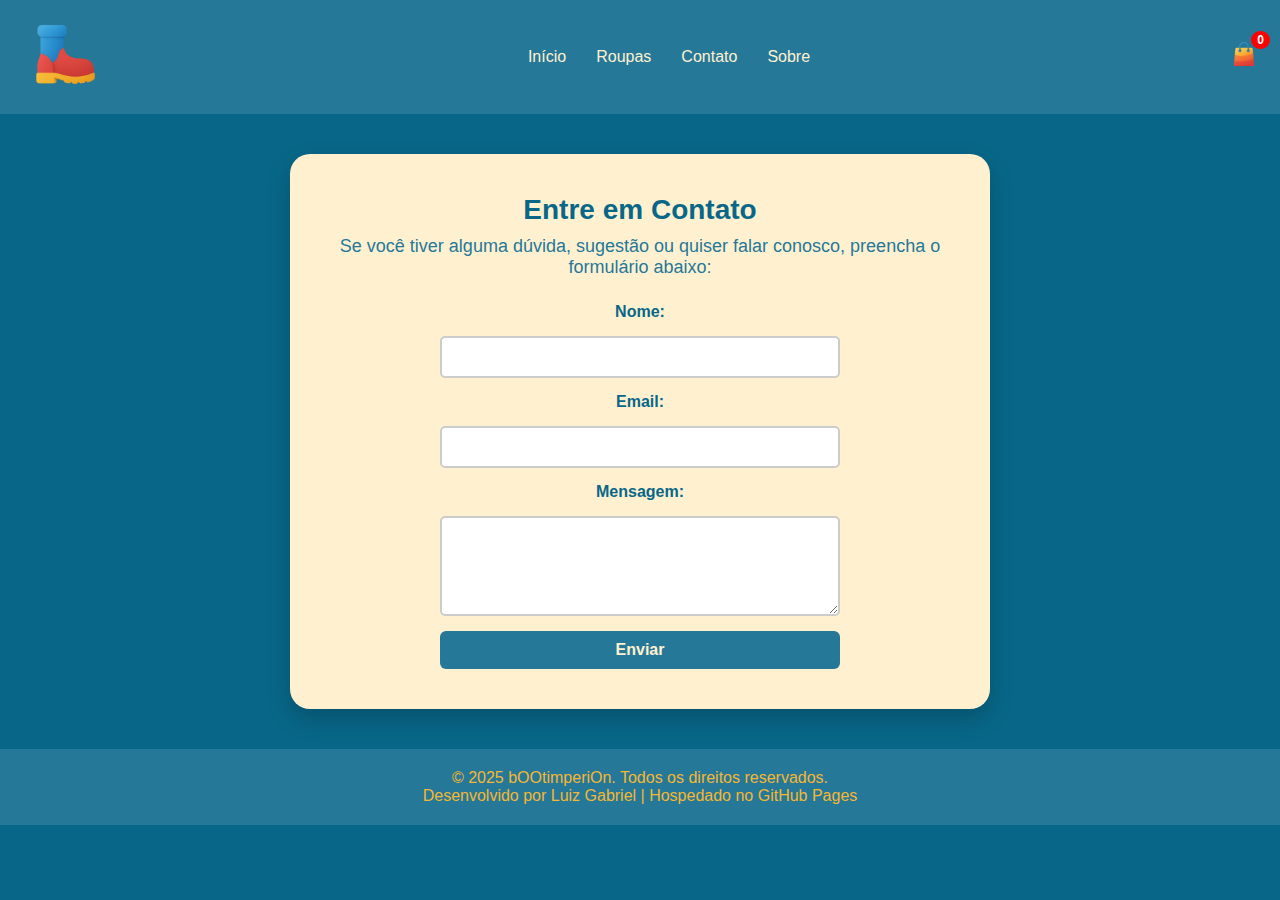
<file: index6.html>
<!DOCTYPE html>
<html lang="pt-BR">

<head>
    <meta charset="UTF-8">
    <meta name="viewport" content="width=device-width, initial-scale=1.0">
    <title>bOOtimperiOn</title>
    <link rel="stylesheet" href="css/style.css">
    <link rel="icon" type="image/png"
        href="assets/AIDrawing_251121_f60b7ed6-0f71-4394-b025-ef68ecdcd75b_0_MiriCanvas.png">
</head>

<body>
    <header>
        <nav>
            <div class="nav-left">
                <img src="assets/AIDrawing_251121_f60b7ed6-0f71-4394-b025-ef68ecdcd75b_0_MiriCanvas.png"
                    alt="logo bOOtimperiOn" class="logo">
            </div>
            <ul class="nav-menu">
                <li><a href="index.html">Início</a></li>
                <li>
                    <a href="index1.html">Roupas</a>
                    <ul>
                        <li><a href="index2.html">Camisas e Jaquetas</a></li>
                        <li><a href="index3.html">Shorts e Calças</a></li>
                        <li><a href="index4.html">Sapatos e Acessórios</a></li>
                        <li><a href="index1.html">Tudo</a></li>
                    </ul>
                </li>
                <li>
                    <a href="index6.html">Contato</a>
                    <ul>
                        <li><a href="index6.html">Entre em Contato</a></li>
                        <li><a href="https://instagram.com/bootimperion" target="_blank">Instagram</a></li>
                        <li><a href="https://facebook.com/bootimperion" target="_blank">Facebook</a></li>
                    </ul>
                </li>
                <li><a href="index5.html">Sobre</a></li>
            </ul>
            <div class="cart">
                <span class="cart-count">0</span>
                <img src="assets/AIDrawing_251121_237c1aef-eca6-4ce5-878d-f58659c3df0f_0_MiriCanvas.png" alt="Sacola"
                    class="cart-icon">
            </div>
        </nav>
    </header>
    <main>
        <section class="contact-section">
            <h2>Entre em Contato</h2>
            <p>Se você tiver alguma dúvida, sugestão ou quiser falar conosco, preencha o formulário abaixo:</p>
            <form>
                <label for="name">Nome:</label>
                <input type="text" id="name" name="name" required>

                <label for="email">Email:</label>
                <input type="email" id="email" name="email" required>

                <label for="message">Mensagem:</label>
                <textarea id="message" name="message" rows="4" required></textarea>

                <button type="submit" onclick="alert('FEEDBACK ENVIADO')">Enviar</button>
            </form>
        </section>
    </main>
    <footer>
        <p>&copy; 2025 bOOtimperiOn. Todos os direitos reservados.</p>
        <p>Desenvolvido por Luiz Gabriel | Hospedado no GitHub Pages</p>
    </footer>
</body>
</file>
<file: css/style.css>
/* ===== 🔄 RESET BÁSICO - Aplica estilos consistentes em todos os navegadores ===== */
* {
  /* Remove margem padrão */
  margin: 0;
  /* Remove preenchimento padrão */
  padding: 0;
  /* Define o modelo de caixa para incluir padding e borda no tamanho total do elemento */
  box-sizing: border-box;
}

body {
  /* Define a cor de fundo principal da página (Azul Escuro) */
  background-color: #086788;
  /* Define a família de fontes padrão */
  font-family: Arial, sans-serif;
}

/* ===== 💻 ESTILOS GERAIS DE TEXTO E ELEMENTOS ===== */
h2 {
  /* Define a cor dos títulos de nível 2 (Amarelo) */
  color: #f4b732;
  /* Garante que o texto não esteja em itálico */
  font-style: normal;
}

p {
  /* Define a cor dos parágrafos (Amarelo) */
  color: #f4b732;
}

/* ===== 🔘 ESTILOS GERAIS DE BOTÕES (Unificados) ===== */

/* Estilos Comuns para Botões de Ação (.btn-carrinho, .btn-comprar, button[type="submit"]) */
.btn-carrinho,
.btn-comprar,
button[type="submit"] {
  /* Remove borda padrão */
  border: none;
  /* Define preenchimento interno */
  padding: 10px 15px;
  /* Define o tamanho da fonte */
  font-size: 16px;
  /* Muda o cursor para indicar que é clicável */
  cursor: pointer;
  /* Arredonda os cantos */
  border-radius: 6px;
  /* Torna o texto em negrito */
  font-weight: bold;
  /* Adiciona transição suave para as propriedades 'transform' e 'background-color' */
  transition: transform 0.25s ease, background-color 0.3s ease;
}

/* Botão de COMPRAR (Amarelo) e SUBMIT (Geral) */
.btn-comprar,
button[type="submit"] {
  /* Cor de fundo (Amarelo Laranja) */
  background-color: #ffb400;
  /* Cor do texto (Preto) */
  color: #000;
}

.btn-comprar:hover,
button[type="submit"]:hover {
  /* Cor de fundo no hover (Amarelo mais escuro) */
  background-color: #e1a000;
  /* Aumenta ligeiramente o botão no hover */
  transform: scale(1.05);
}

/* Botão de ADICIONAR AO CARRINHO (Amarelo) */
.btn-carrinho {
  /* Cor de fundo (Amarelo Laranja) */
  background-color: #ffb400;
  /* Cor do texto (Preto) */
  color: #000;
}

.btn-carrinho:hover {
  /* Cor de fundo no hover (Amarelo mais escuro) */
  background-color: #e1a000;
  /* Aumenta ligeiramente o botão no hover */
  transform: scale(1.05);
}

/* Botões específicos dentro dos Cards */
.card button {
  /* Cor de fundo (Vermelho) */
  background-color: #d44845;
  /* Cor do texto (Branco) */
  color: white;
  /* Adiciona transição suave para as propriedades 'transform' e 'filter' */
  transition: transform 0.25s ease, filter 0.25s ease;
}

.card button:hover {
  /* Mantém a cor de fundo no hover */
  background-color: #d44845;
  /* Aumenta o botão um pouco mais (específico para cards) */
  transform: scale(1.07);
  /* Adiciona um pequeno brilho no hover */
  filter: brightness(1.1);
}

/* Estilo para o preço (Elemento SPAN estilizado como botão desativado) */
.preco {
  /* Cor de fundo transparente */
  background-color: transparent;
  /* Remove a borda */
  border: none;
  /* Remove o preenchimento */
  padding: 0;
  /* Tamanho da fonte */
  font-size: 18px;
  /* Texto em negrito */
  font-weight: bold;
  /* Cor do texto (Azul Escuro) */
  color: #086788;
  /* Define o cursor como padrão */
  cursor: default;
}

/* ===== 📝 ESTILOS GERAIS DE FORMULÁRIO E INPUTS ===== */
form {
  /* Define o layout como flexbox */
  display: flex;
  /* Organiza os itens em coluna */
  flex-direction: column;
  /* Espaço entre os elementos do formulário */
  gap: 15px;
  /* Largura máxima do formulário */
  max-width: 400px;
  /* Centraliza o formulário na página */
  margin: 0 auto;
}

label {
  /* Texto em negrito */
  font-weight: bold;
  /* Cor do texto (Branco Suave) */
  color: #fff1d0;
}

/* Estilos base para todos os inputs e textareas */
input,
textarea {
  /* Define preenchimento interno */
  padding: 10px;
  /* Define borda com cor cinza claro */
  border: 2px solid #ddd;
  /* Arredonda os cantos */
  border-radius: 5px;
  /* Define o tamanho da fonte */
  font-size: 16px;
  /* Adiciona transição suave para as propriedades 'border-color' e 'box-shadow' */
  transition: border-color 0.25s ease, box-shadow 0.25s ease;
}

input:focus,
textarea:focus {
  /* Altera a cor da borda ao focar (Amarelo) */
  border-color: #f4b732;
  /* Remove o outline padrão do navegador */
  outline: none;
  /* Adiciona uma sombra suave ao focar */
  box-shadow: 0 0 5px rgba(244, 183, 50, 0.5);
}

/* ===== ⚓ NAV - Estilos da Barra de Navegação Principal ===== */
nav {
  /* Cor de fundo (Azul Médio) */
  background-color: #267899;
  /* Preenchimento interno */
  padding: 10px 20px;
  /* Define o layout como flexbox */
  display: flex;
  /* Alinha itens verticalmente ao centro */
  align-items: center;
  /* Distribui o espaço entre os elementos */
  justify-content: space-between;
  /* Espaçamento entre os itens */
  gap: 20px;
  /* Permite que os itens quebrem para a próxima linha */
  flex-wrap: wrap;
}

.logo {
  /* Largura da imagem do logo */
  width: 90px;
  /* Arredonda a imagem (forma de círculo/cápsula) */
  border-radius: 2rem;
  /* Transição suave para a propriedade 'transform' */
  transition: transform 0.3s ease;
}

.logo:hover {
  /* Aumenta ligeiramente o logo no hover */
  transform: scale(1.05);
}

/* ===== ☰ MENU - Estilos da Lista de Navegação ===== */
.nav-menu {
  /* Remove os marcadores de lista */
  list-style: none;
  /* Define o layout como flexbox */
  display: flex;
  /* Espaçamento entre os itens do menu */
  gap: 20px;
  /* Alinha itens verticalmente ao centro */
  align-items: center;
}

.nav-menu li {
  /* Necessário para posicionar o submenu em relação ao item de menu */
  position: relative;
}

.nav-menu a {
  /* Cor do texto do link (Branco Suave) */
  color: #fff1d0;
  /* Remove o sublinhado */
  text-decoration: none;
  /* Define preenchimento interno */
  padding: 8px 5px;
  /* Transforma o link em um bloco para preencher a área de clique */
  display: block;
  /* Transição suave para a propriedade 'color' */
  transition: color 0.25s ease;
}

.nav-menu a:hover {
  /* Altera a cor do link no hover (Amarelo) */
  color: #f4b732;
}

/* ===== SUBMENU COM ANIMAÇÃO SUAVE ===== */
.nav-menu li ul {
  /* Oculta o submenu por padrão */
  opacity: 0;
  /* Torna o submenu invisível */
  visibility: hidden;
  /* Posiciona o submenu absolutamente */
  position: absolute;
  /* Cor de fundo do submenu (Azul um pouco mais escuro) */
  background-color: #266b86;
  /* Define preenchimento interno */
  padding: 10px;
  /* Posiciona o submenu abaixo do item de menu */
  top: 35px;
  /* Alinha o submenu à esquerda */
  left: 0;
  /* Arredonda os cantos */
  border-radius: 5px;
  /* Desloca o submenu para baixo (preparando para a animação de entrada) */
  transform: translateY(10px);
  /* Transição suave para as propriedades 'opacity' e 'transform' */
  transition: opacity 0.25s ease, transform 0.25s ease;
  /* Remove os marcadores de lista */
  list-style: none;
}

.nav-menu li:hover ul {
  /* Torna o submenu totalmente visível no hover */
  opacity: 1;
  /* Torna o submenu visível */
  visibility: visible;
  /* Move o submenu para sua posição final */
  transform: translateY(0);
}

/* ===== 🔎 BUSCA - Estilos da Barra de Pesquisa ===== */
.search-container {
  /* Define o layout como flexbox */
  display: flex;
  /* Alinha itens verticalmente ao centro */
  align-items: center;
  /* Largura mínima para o container de busca */
  min-width: 260px;
  /* Largura flexível (35% da nav) */
  width: 35%;
  /* Largura máxima */
  max-width: 480px;
  /* Fundo branco */
  background: #fff;
  /* Arredonda bastante as bordas (formato de cápsula) */
  border-radius: 40px;
  /* Borda fina e clara */
  border: 2px solid #ddd;
  /* Preenchimento interno */
  padding: 5px 10px;
  /* Transição suave para 'box-shadow' e 'transform' */
  transition: box-shadow 0.25s ease, transform 0.25s ease;
}

.search-container:focus-within {
  /* Adiciona uma sombra amarela brilhante quando o input está focado */
  box-shadow: 0 0 10px rgba(255, 200, 0, 0.7);
  /* Aumenta ligeiramente o container ao focar */
  transform: scale(1.02);
}

.search-input {
  /* Ocupa todo o espaço restante no container */
  flex: 1;
  /* Remove a borda padrão */
  border: none;
  /* Remove o outline de foco */
  outline: none;
  /* Tamanho da fonte */
  font-size: 16px;
}

.search-btn {
  /* Remove a borda */
  border: none;
  /* Cor de fundo (Amarelo) */
  background: #f4b732;
  /* Preenchimento interno */
  padding: 8px 15px;
  /* Arredonda as bordas */
  border-radius: 30px;
  /* Muda o cursor */
  cursor: pointer;
  /* Transição suave para 'transform' e 'filter' */
  transition: transform 0.25s ease, filter 0.25s ease;
}

.search-btn:hover {
  /* Aumenta ligeiramente o botão no hover */
  transform: scale(1.05);
  /* Adiciona um pequeno brilho no hover */
  filter: brightness(1.1);
}

.search-btn img {
  /* Define a largura do ícone de busca */
  width: 20px;
}

/* ===== 🛒 CARRINHO - Estilos do Ícone do Carrinho ===== */
.cart {
  /* Necessário para posicionar o contador de itens */
  position: relative;
  /* Muda o cursor */
  cursor: pointer;
  /* Transição suave para 'transform' */
  transition: transform 0.25s ease;
}

.cart:hover {
  /* Aumenta ligeiramente o ícone no hover */
  transform: scale(1.1);
}

.cart-icon {
  /* Define a largura do ícone */
  width: 32px;
}

.cart-count {
  /* Posiciona o contador absolutamente no topo e à direita do carrinho */
  position: absolute;
  top: -8px;
  right: -10px;
  /* Fundo vermelho */
  background: red;
  /* Texto branco */
  color: #fff;
  /* Tamanho da fonte pequeno */
  font-size: 12px;
  /* Preenchimento */
  padding: 2px 6px;
  /* Arredonda as bordas (círculo/cápsula) */
  border-radius: 10px;
  /* Texto em negrito */
  font-weight: bold;
}

/* ===== 🛍️ PRODUTOS E CARDS - Estilos da Seção de Produtos ===== */
.products {
  /* Define o layout como flexbox */
  display: flex;
  /* Permite que os cards quebrem para a próxima linha */
  flex-wrap: wrap;
  /* Centraliza os cards horizontalmente */
  justify-content: center;
  /* Espaçamento entre os cards */
  gap: 20px;
  /* Preenchimento em torno da seção */
  padding: 20px;
}

/* ===== CARDS COM ANIMAÇÃO ===== */
.card {
  /* Cor de fundo do card (Branco Suave) */
  background-color: #fff1d0;
  /* Arredonda os cantos */
  border-radius: 10px;
  /* Preenchimento interno */
  padding: 15px;
  /* Define a largura para 2 cards por linha em telas maiores que 700px (com espaço de 20px) */
  width: calc(50% - 20px);
  /* Centraliza o texto */
  text-align: center;
  /* Transição suave para 'transform' e 'box-shadow' */
  transition: transform 0.3s ease, box-shadow 0.3s ease;
}

.card:hover {
  /* Move o card ligeiramente para cima no hover */
  transform: translateY(-6px);
  /* Adiciona uma sombra maior no hover */
  box-shadow: 0 12px 20px rgba(0, 0, 0, 0.20);
}

.card img {
  /* Define a largura da imagem do produto dentro do card */
  width: 45%;
  /* Desativa a transição para a imagem (para evitar conflito com o hover do card) */
  transition: none;
}

.card:hover img {
  /* Garante que a imagem não sofra alteração no hover do card */
  transform: none;
}

/* ===== SECTION ESTILIZADA (CONTATO) - Estilos Específicos para a Seção de Contato ===== */
.contact-section {
  /* Cor de fundo (Branco Suave) */
  background: #fff1d0;
  /* Preenchimento interno */
  padding: 40px 25px;
  /* Margem superior/inferior e centralização horizontal */
  margin: 40px auto;
  /* Largura em relação ao contêiner pai */
  width: 90%;
  /* Largura máxima */
  max-width: 700px;
  /* Arredonda os cantos */
  border-radius: 20px;
  /* Adiciona sombra */
  box-shadow: 0 10px 25px rgba(0, 0, 0, 0.2);
  /* Centraliza o texto */
  text-align: center;
  /* Aplica a animação de entrada (fadeIn) */
  animation: fadeIn 0.6s ease;
}

.contact-section h2 {
  /* Tamanho da fonte maior */
  font-size: 28px;
  /* Cor do título (Azul Escuro) */
  color: #086788;
  /* Margem inferior */
  margin-bottom: 10px;
}

.contact-section p {
  /* Cor do texto (Azul Médio) */
  color: #267899;
  /* Tamanho da fonte */
  font-size: 18px;
  /* Margem inferior */
  margin-bottom: 25px;
}

/* Sobrescreve a cor das labels dentro da seção de contato */
.contact-section label {
  /* Cor do texto (Azul Escuro) para melhor contraste */
  color: #086788;
}

/* Sobrescreve a aparência dos inputs/textareas dentro da seção de contato */
.contact-section input,
.contact-section textarea {
  /* Fundo branco puro */
  background: #fff;
  /* Borda mais suave */
  border: 2px solid #ccc;
}

.contact-section input:focus,
.contact-section textarea:focus {
  /* Altera a cor da borda ao focar (Azul Escuro) */
  border-color: #086788;
  /* Adiciona sombra ao focar (Azul Escuro) */
  box-shadow: 0 0 8px rgba(8, 103, 136, 0.4);
}

/* Sobrescreve o botão de enviar dentro da seção de contato */
.contact-section button[type="submit"] {
  /* Cor de fundo (Azul Médio) */
  background-color: #267899;
  /* Cor do texto (Branco Suave) */
  color: #fff1d0;
}

.contact-section button[type="submit"]:hover {
  /* Altera a cor de fundo no hover (Amarelo) */
  background-color: #f4b732;
  /* Aumenta ligeiramente o botão no hover */
  transform: scale(1.05);
}

/* Definição da Animação 'fadeIn' */
@keyframes fadeIn {

  /* Estado inicial da animação: totalmente transparente e movido 20px para baixo */
  from {
    opacity: 0;
    transform: translateY(20px);
  }

  /* Estado final da animação: totalmente opaco e na posição original */
  to {
    opacity: 1;
    transform: translateY(0);
  }
}

/* ===== 🌟 HERO SECTION - Estilos da Seção Principal (Vitrine) ===== */
.hero {
  /* Altura que ocupa a maior parte da tela (viewport height) */
  height: 90vh;
  /* Define o layout como flexbox */
  display: flex;
  /* Centraliza o conteúdo horizontalmente */
  justify-content: center;
  /* Centraliza o conteúdo verticalmente */
  align-items: center;
  /* Centraliza o texto */
  text-align: center;
  /* IMAGEM DE FUNDO: SUBSTITUA PELO SEU CAMINHO! */
  background-image: url('assets/background-hero.jpg');
  background-size: cover;
  background-position: center;
  position: relative;
  /* Adiciona um efeito de sombra/overlay escuro para o texto brilhar (40% de opacidade) */
  box-shadow: inset 0 0 0 1000px rgba(0, 0, 0, 0.4);
}

/* Container do Conteúdo do Hero (para controle de largura) */
.hero-content {
  /* Largura máxima do texto */
  max-width: 800px;
  padding: 20px;
}

/* Título Principal (Headline) */
.hero h1 {
  /* Cor do título (Amarelo, coerente com o h2 existente) */
  color: #f4b732;
  /* Tamanho da fonte grande e impactante */
  font-size: 3.5rem;
  margin-bottom: 20px;
  /* Garante um bom contraste */
  text-shadow: 2px 2px 4px rgba(0, 0, 0, 0.6);
}

/* Subtítulo */
.hero p {
  /* Cor do texto (Branco Suave, para contraste com o fundo escuro) */
  color: #fff1d0;
  /* Tamanho da fonte */
  font-size: 1.5rem;
  margin-bottom: 40px;
  /* Garante um bom contraste */
  text-shadow: 1px 1px 3px rgba(0, 0, 0, 0.5);
}

/* Botão Call to Action (CTA) */
.btn-cta {
  /* Reutiliza a paleta de cores dos botões existentes */
  background-color: #ffb400;
  /* Amarelo Laranja */
  color: #000;
  /* Preto */
  font-weight: bold;
  padding: 15px 30px;
  font-size: 1.2rem;
  border-radius: 8px;
  text-decoration: none;
  display: inline-block;
  transition: transform 0.25s ease, background-color 0.3s ease, box-shadow 0.3s ease;
}

.btn-cta:hover {
  background-color: #e1a000;
  /* Amarelo mais escuro */
  transform: scale(1.05);
  box-shadow: 0 4px 15px rgba(255, 180, 0, 0.5);
}

/* ===== 🌟 HERO SECTION - Estilos da Seção Principal (Vitrine) ===== */
.hero {
    /* Altura que ocupa a maior parte da tela (viewport height) */
    height: 90vh; 
    /* Define o layout como flexbox */
    display: flex;
    /* Centraliza o conteúdo horizontalmente */
    justify-content: center;
    /* Centraliza o conteúdo verticalmente */
    align-items: center;
    /* Centraliza o texto */
    text-align: center;
    
    /* 💥 ESTE É O CAMINHO CORRETO */
    /* Volta uma pasta (..) e entra na pasta assets/ */
    background-image: url('../assets/hero-background.jpg'); 
    
    background-size: cover; /* Garante que a imagem cubra o espaço */
    background-position: center; /* Centraliza a imagem */
    position: relative;
    
    /* Adiciona um efeito de sombra/overlay escuro para o texto brilhar (40% de opacidade) */
    box-shadow: inset 0 0 0 1000px rgba(0, 0, 0, 0.4); 
}

/* Container do Conteúdo do Hero (para controle de largura) */
.hero-content {
    max-width: 800px;
    padding: 20px;
}

/* Título Principal (Headline) */
.hero h1 {
    color: #f4b732; 
    font-size: 3.5rem;
    margin-bottom: 20px;
    text-shadow: 2px 2px 4px rgba(0, 0, 0, 0.6);
}

/* Subtítulo */
.hero p {
    color: #fff1d0; 
    font-size: 1.5rem;
    margin-bottom: 40px;
    text-shadow: 1px 1px 3px rgba(0, 0, 0, 0.5);
}

/* Botão Call to Action (CTA) */
.btn-cta {
    background-color: #ffb400;
    color: #000;
    font-weight: bold;
    padding: 15px 30px;
    font-size: 1.2rem;
    border-radius: 8px;
    text-decoration: none;
    display: inline-block;
    transition: transform 0.25s ease, background-color 0.3s ease, box-shadow 0.3s ease;
}

.btn-cta:hover {
    background-color: #e1a000;
    transform: scale(1.05);
    box-shadow: 0 4px 15px rgba(255, 180, 0, 0.5);
}

/* ===== 📝 ABOUT SECTION - Estilos da Página Sobre ===== */
.about-section {
    /* Define a largura máxima do conteúdo central */
    max-width: 1200px; 
    margin: 40px auto; /* Centraliza horizontalmente e adiciona margem superior/inferior */
    padding: 20px;
    background-color: #086788; /* Fundo Azul Escuro (cor principal do body, mas aqui garante padding) */
    color: #fff1d0; /* Cor do texto padrão para contraste */
}

.about-content {
    display: flex;
    flex-direction: column;
    align-items: center;
    text-align: center;
}

.about-section h2 {
    color: #ffb400; /* Laranja/Amarelo */
    font-size: 2.5rem;
    margin-bottom: 30px;
    padding-bottom: 10px;
    border-bottom: 3px solid #f4b732; /* Linha amarela para destaque */
    width: 100%;
    max-width: 600px;
}

.about-section p {
    /* Sobrepõe a regra geral 'p' para usar o branco/creme no texto longo */
    color: #fff1d0; 
    font-size: 1.15rem;
    line-height: 1.6;
    margin-bottom: 25px;
    max-width: 900px;
    text-align: justify; /* Alinha o texto para melhor leitura em blocos longos */
}

.about-image {
    width: 100%;
    max-width: 500px;
    height: auto;
    border-radius: 10px; /* Cantos arredondados */
    margin: 20px 0 30px 0;
    box-shadow: 0 5px 15px rgba(0, 0, 0, 0.4); /* Sombra suave */
    /* Garante que a imagem tenha o caminho correto, como fizemos na Hero Section */
    display: block; 
}

.mission-statement {
    color: #f4b732; /* Amarelo de destaque para a missão */
    font-size: 1.3rem;
    font-weight: bold;
    margin: 30px 0;
    padding: 20px;
    border: 2px solid #ffb400;
    border-radius: 5px;
}

/* Reutilizando o estilo do botão CTA da Hero Section */
.about-section .btn-cta {
    margin-top: 20px;
}

/* Responsividade para o Hero Section (Celulares) */
@media (max-width: 768px) {
  .hero {
    height: 70vh;
  }

  .hero h1 {
    font-size: 2.5rem;
  }

  .hero p {
    font-size: 1.2rem;
  }

  .btn-cta {
    font-size: 1rem;
    padding: 12px 25px;
  }
}

/* ===== 🦶 FOOTER - Estilos do Rodapé ===== */
footer {
  /* Cor de fundo (Azul Médio) */
  background-color: #267899;
  /* Preenchimento interno */
  padding: 20px;
  /* Centraliza o texto */
  text-align: center;
  /* Cor do texto (Branco) */
  color: #fff;
  /* Margem superior para separar do conteúdo acima */
  margin-top: 20px;
}

/* ===== 📱 RESPONSIVIDADE (MEDIA QUERIES) ===== */

/* Estilos para telas com largura máxima de 700px (Geralmente tablets em modo retrato ou paisagem) */
@media (max-width: 700px) {
  .card {
    /* Ocupa a largura total da tela */
    width: 100%;
  }

  .card img {
    /* Aumenta a imagem para 60% da largura do card */
    width: 60%;
  }
}

/* Estilos para telas com largura máxima de 650px (Geralmente celulares grandes ou tablets pequenos) */
@media (max-width: 650px) {
  .logo {
    /* Reduz a largura do logo */
    width: 65px;
  }

  nav {
    /* Mantém a direção da navegação como linha (para que logo e carrinho fiquem lado a lado) */
    flex-direction: row;
  }

  .search-container {
    /* Ocupa quase a largura total da nav */
    width: 95%;
    /* Reordena para aparecer por último (abaixo do menu) */
    order: 3;
  }

  .nav-menu {
    /* Define a ordem para aparecer no meio */
    order: 2;
    /* Ocupa a largura total */
    width: 100%;
    /* Centraliza os itens do menu */
    justify-content: center;
  }

  .cart {
    /* Define a ordem para aparecer primeiro (antes do menu e busca) */
    order: 1;
  }
}

/* Estilos para telas com largura máxima de 500px (Geralmente celulares) */
@media (max-width: 500px) {
  nav {
    /* Altera a direção da navegação para coluna (elementos um abaixo do outro) */
    flex-direction: column;
  }

  .search-container {
    /* Ocupa quase a largura total da nav */
    width: 95%;
    /* Mantém a ordem para aparecer por último */
    order: 3;
  }
}

/* Estilos para telas com largura mínima de 900px (Telas maiores) */
@media (min-width: 900px) {
  .search-container {
    /* Fixa a largura do container de busca em telas grandes */
    width: 400px;
  }
}
</file>
